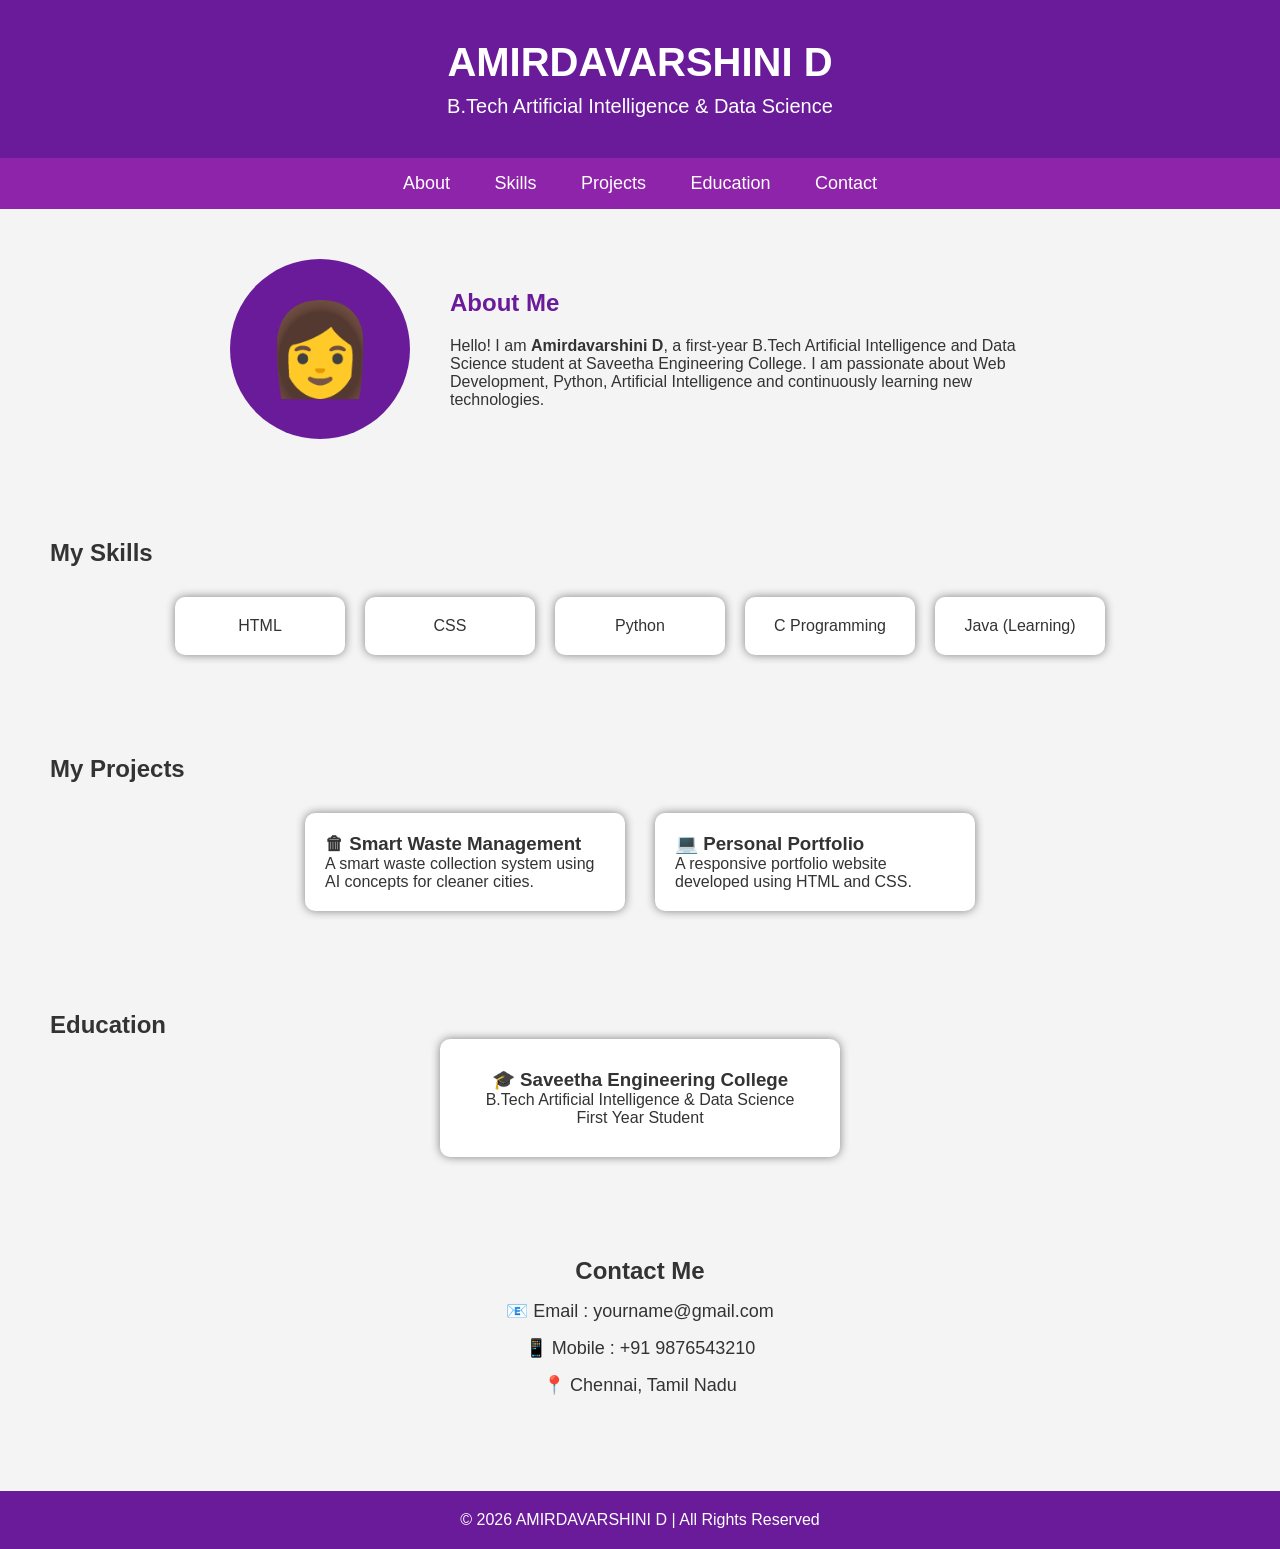
<file: index.html>
<!DOCTYPE html>
<html lang="en">
<head>
    <meta charset="UTF-8">
    <meta name="viewport" content="width=device-width, initial-scale=1.0">
    <title>My Portfolio</title>

    <link rel="stylesheet" href="style.css">

</head>

<body>

<header>

    <h1>AMIRDAVARSHINI D</h1>

    <p>B.Tech Artificial Intelligence & Data Science</p>

</header>

<nav>

    

    <a href="#about">About</a>

    <a href="#skills">Skills</a>

    <a href="#projects">Projects</a>

    <a href="#education">Education</a>

    <a href="#contact">Contact</a>

</nav>

<section id="about" class="about">

<div class="photo">

👩

</div>

<div>

<h2>About Me</h2>

<p>

Hello! I am <b>Amirdavarshini D</b>, a first-year
B.Tech Artificial Intelligence and Data Science student at
Saveetha Engineering College.

I am passionate about Web Development, Python,
Artificial Intelligence and continuously learning new technologies.

</p>

</div>

</section>

<section id="skills">

<h2>My Skills</h2>

<div class="cards">

<div class="card">HTML</div>

<div class="card">CSS</div>

<div class="card">Python</div>

<div class="card">C Programming</div>

<div class="card">Java (Learning)</div>

</div>

</section>

<section id="projects">

<h2>My Projects</h2>

<div class="project-container">

<div class="project">

<h3>🗑 Smart Waste Management</h3>

<p>

A smart waste collection system using AI concepts for cleaner cities.

</p>

</div>

<div class="project">

<h3>💻 Personal Portfolio</h3>

<p>

A responsive portfolio website developed using HTML and CSS.

</p>

</div>

</div>

</section>

<section id="education">

<h2>Education</h2>

<div class="edu">

<h3>🎓 Saveetha Engineering College</h3>

<p>

B.Tech Artificial Intelligence & Data Science

</p>

<p>

First Year Student

</p>

</div>

</section>

<section id="contact">

<h2>Contact Me</h2>

<p>📧 Email : yourname@gmail.com</p>

<p>📱 Mobile : +91 9876543210</p>

<p>📍 Chennai, Tamil Nadu</p>

</section>

<footer>

<p>© 2026 AMIRDAVARSHINI D | All Rights Reserved</p>

</footer>

</body>
</html>
</file>
<file: style.css>
*{
    margin:0;
    padding:0;
    box-sizing:border-box;
}


body{

    font-family:Arial, Helvetica, sans-serif;

    background:#f4f4f4;

    color:#333;

}

header{

    background:#6A1B9A;

    color:white;

    text-align:center;

    padding:40px;

}

header h1{

    font-size:40px;

}

header p{

    margin-top:10px;

    font-size:20px;

}

nav{

    background:#8E24AA;

    text-align:center;

    padding:15px;

}

nav a{

    color:white;

    text-decoration:none;

    margin:20px;

    font-size:18px;

}

nav a:hover{

    color:yellow;

}

section{

    padding:50px;

}

.about{

    display:flex;

    align-items:center;

    justify-content:center;

    gap:40px;

    flex-wrap:wrap;

}

.photo{

    width:180px;

    height:180px;

    background:#6A1B9A;

    border-radius:50%;

    display:flex;

    align-items:center;

    justify-content:center;

    font-size:90px;

    color:white;

}

.about div{

    max-width:600px;

}

.about h2{

    margin-bottom:20px;

    color:#6A1B9A;

}

.cards{

    display:flex;

    justify-content:center;

    flex-wrap:wrap;

    gap:20px;

    margin-top:30px;

}

.card{

    background:white;

    padding:20px;

    width:170px;

    text-align:center;

    border-radius:10px;

    box-shadow:0px 0px 10px gray;

    transition:0.4s;

}

.card:hover{

    transform:scale(1.05);

    background:#6A1B9A;

    color:white;

}

.project-container{

    display:flex;

    justify-content:center;

    flex-wrap:wrap;

    gap:30px;

    margin-top:30px;

}

.project{

    background:white;

    width:320px;

    padding:20px;

    border-radius:10px;

    box-shadow:0px 0px 10px gray;

    transition:0.4s;

}

.project:hover{

    transform:translateY(-10px);

}

.edu{

    background:white;

    width:400px;

    margin:auto;

    text-align:center;

    padding:30px;

    border-radius:10px;

    box-shadow:0px 0px 10px gray;

}

#contact{

    text-align:center;

}

#contact p{

    margin:15px;

    font-size:18px;

}

footer{

    background:#6A1B9A;

    color:white;

    text-align:center;

    padding:20px;

    margin-top:30px;

}.photo img{
    width:180px;
    height:180px;
    border-radius:50%;
    object-fit:cover;
    border:5px solid #6A1B9A;
}

.project img{
    width:100%;
    height:180px;
    object-fit:cover;
    border-radius:10px;
    margin-bottom:15px;
}
</file>
